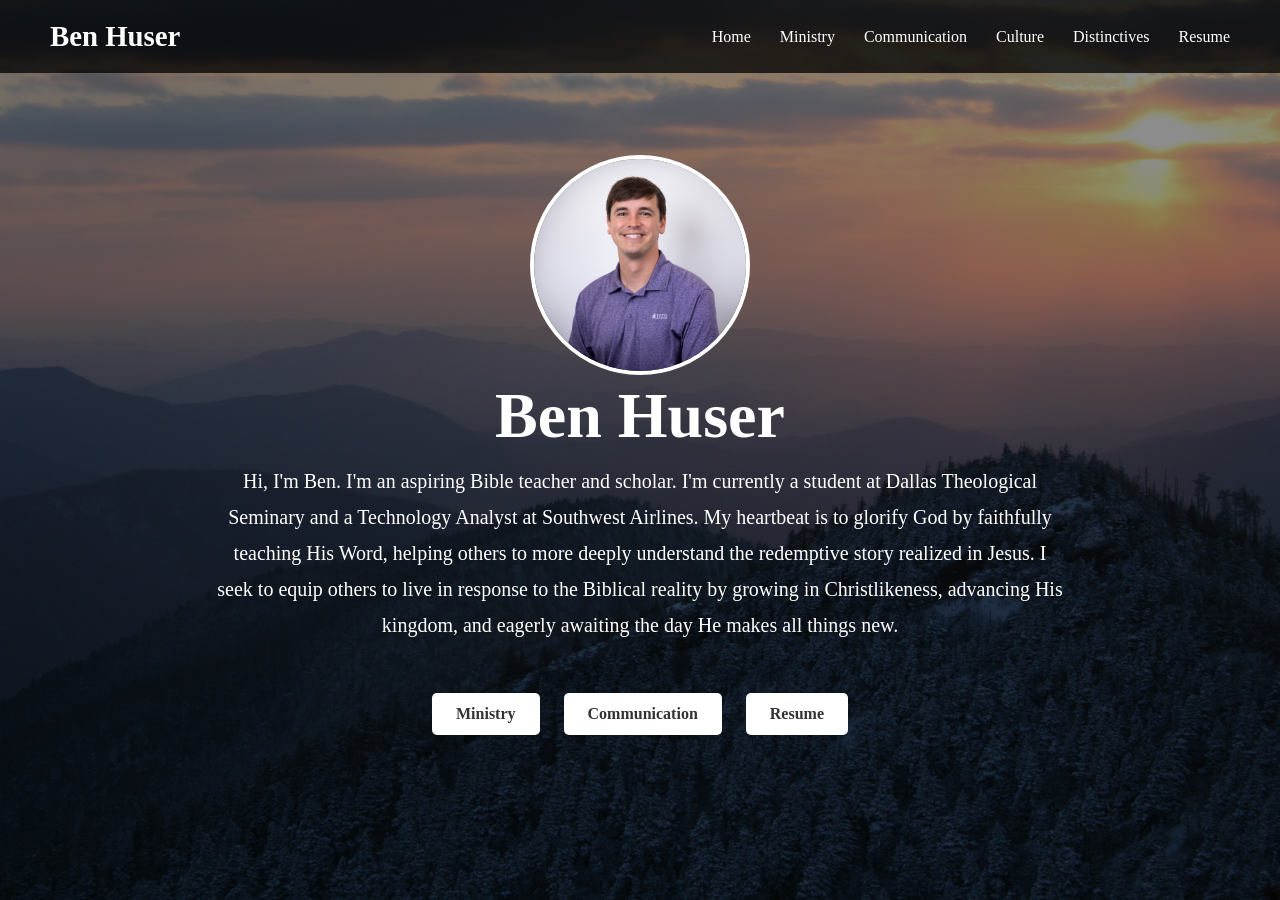
<file: index.html>
<!DOCTYPE html>
<html lang="en">
<head>
<meta charset="UTF-8">
<meta name="viewport" content="width=device-width, initial-scale=1.0">
<title>Ben Huser | Ministry Portfolio</title>

<link rel="stylesheet" href="style.css">

</head>
<body>

<header>
    <div class="logo">Ben Huser</div>

    <nav>
        <a href="index.html">Home</a>
        <a href="christian-ministry.html">Ministry</a>
        <a href="communication.html">Communication</a>
        <a href="cultural-engagement.html">Culture</a>
        <a href="degree-distinctives.html">Distinctives</a>
        <a href="resume.html">Resume</a>
    </nav>
</header>

<section class="hero">

    <div class="hero-content">

        <img src="images/headshot.jpg" alt="Ben Huser" class="profile-pic">

        <h1>Ben Huser</h1>

        <p class="bio">
            Hi, I'm Ben. I'm an aspiring Bible teacher and scholar. I'm currently a student at Dallas Theological Seminary and a Technology Analyst at Southwest Airlines. 
			My heartbeat is to glorify God by faithfully teaching His Word, helping others to more deeply understand the redemptive story realized in Jesus. I seek to equip 
			others to live in response to the Biblical reality by growing in Christlikeness, advancing His kingdom, and eagerly awaiting the day He makes all things new.
        </p>

        <div class="button-group">
            <a href="christian-ministry.html" class="btn">Ministry</a>
            <a href="communication.html" class="btn">Communication</a>
            <a href="resume.html" class="btn">Resume</a>
        </div>

    </div>

</section>

</body>
</html>
</file>
<file: style.css>
* {
    margin: 0;
    padding: 0;
    box-sizing: border-box;
}

body {
    font-family: Georgia, serif;
}

header {
    position: fixed;
    top: 0;
    width: 100%;
    padding: 20px 50px;
    background: rgba(0,0,0,.75);

    display: flex;
    justify-content: space-between;
    align-items: center;

    z-index: 1000;
}

.logo {
    color: white;
    font-size: 1.8rem;
    font-weight: bold;
}

nav a {
    color: white;
    text-decoration: none;
    margin-left: 25px;
    font-size: 1rem;
}

nav a:hover {
    color: #d6c7a1;
}

.hero {
    min-height: 100vh;

    background:
        linear-gradient(
            rgba(0,0,0,.45),
            rgba(0,0,0,.45)
        ),
        url("images/mountains.jpg");

    background-size: cover;
    background-position: center;

    display: flex;
    justify-content: center;
    align-items: center;

    text-align: center;

    color: white;

    padding: 20px;
}

.hero-content {
    max-width: 900px;
}

.profile-pic {
    width: 220px;
    height: 220px;

    border-radius: 55%;
    object-fit: cover;

    /* shifts the visible crop slightly right */
    object-position: 20% center;

    border: 4px solid white;

    /* helps with rendering sharpness */
    transform: translateZ(0);
    backface-visibility: hidden;
}

h1 {
    font-size: 4rem;
    margin-bottom: 10px;
}

.subtitle {
    font-size: 1.3rem;
    margin-bottom: 25px;
}

.bio {
    font-size: 1.25rem;
    line-height: 1.8;
    max-width: 850px;
    margin: auto;
}

.button-group {
    margin-top: 40px;
}

.btn {
    display: inline-block;

    padding: 12px 24px;

    margin: 10px;

    background: white;
    color: #333;

    text-decoration: none;

    border-radius: 5px;

    font-weight: bold;
}

.btn:hover {
    background: #d6c7a1;
}
</file>
